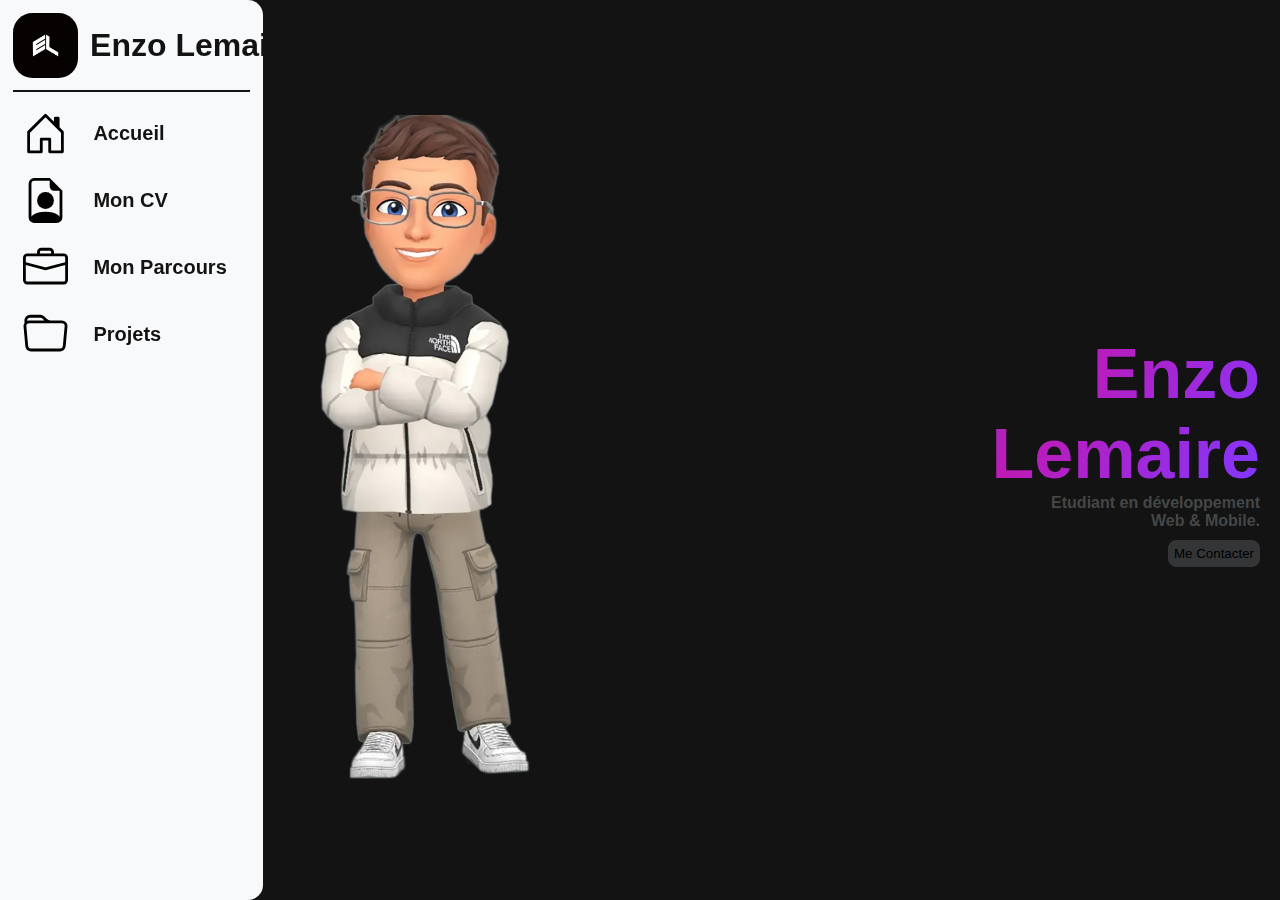
<file: index.html>
<!DOCTYPE html>
<html lang="fr">
<head>
    <link rel="stylesheet" href="assets/css/style.css">
    <link rel="shortcut icon" href="assets/img/favicon2.png" type="image/x-icon">
    <meta charset="UTF-8">
    <meta name="viewport" content="width=device-width, initial-scale=1.0">
    <title>Portofolio • Enzo Lemaire</title>
</head>
<body>
    <nav class="sidebar">
        <div class="logo-text">
            <img src="assets/img/68_generated.jpg" alt="">
            <h1>Enzo Lemaire</h1>
        </div>
        <hr>
        <div id="navicon">
            <button class="divhome" onclick="indexPage()">
                <img src="assets/img/icon/house-door.svg" width="45px" color=#1A1A1A alt="">
                <h2>Accueil</h2>
            </button>
            <button class="divcv" onclick="CVPage()">
                <img src="assets/img/icon/file-earmark-person.svg" width="45px" alt="">
                <h2>Mon CV</h2>
            </button>
            <button class="divparcours">
                <img src="assets/img/icon/briefcase.svg" width="45px" alt="">
                <h2>Mon Parcours</h2>
            </button>
            <button class="divprojets" onclick="projetPage()">
                <img src="assets/img/icon/folder.svg" width="45px" alt="">
                <h2>Projets</h2>
        </div>
        <script>
            function indexPage() {
              window.location.href = "/index.html";
            }
            function projetPage() {
              window.location.href = "/projet.html";
            }
            function CVPage() {
              window.location.href = "/cv.html";
            }
          </script>
    </nav>
    <section class="bitmoji">
        <img src="assets/img/Design_sans_titre.png" alt="">
    </section>
    <section class="home">
        <section class="quisuije">
            <h2>Enzo Lemaire</h2>
            <h4>Etudiant en développement</h4>
            <h4>Web & Mobile.</h4>
            <button class="contact">Me Contacter</button>
        </section>
    </section>
</body>
</html>
</file>
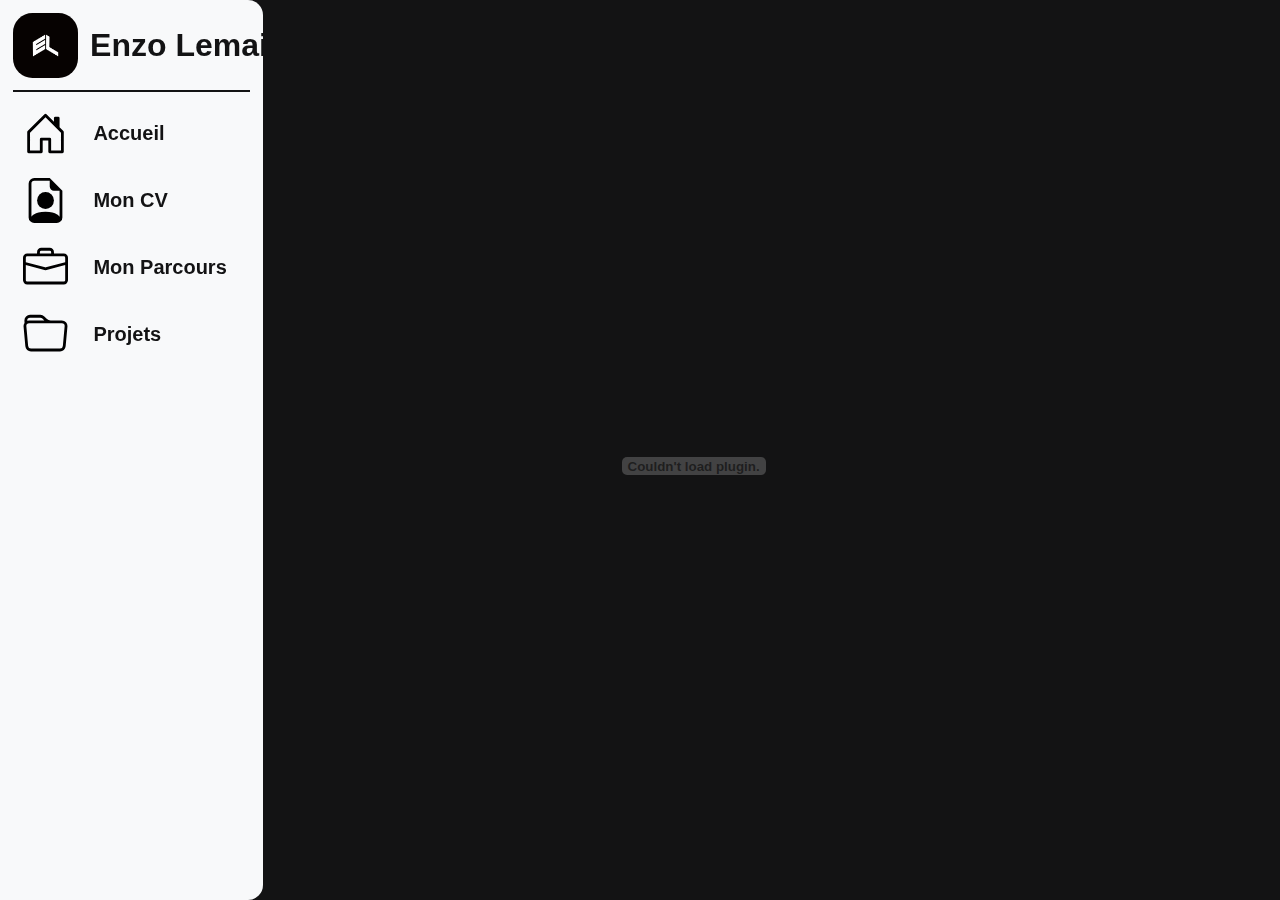
<file: cv.html>
<!DOCTYPE html>
<html lang="en">
<head>
    <meta charset="UTF-8">
    <link rel="stylesheet" href="assets/css/cv.css">
    <meta name="viewport" content="width=device-width, initial-scale=1.0">
    <title>CV • Enzo Lemaire</title>
</head>
<body>
    <nav class="sidebar">
        <div class="logo-text">
            <img src="assets/img/68_generated.jpg" alt="">
            <h1>Enzo Lemaire</h1>
        </div>
        <hr>
        <div id="navicon">
            <button class="divhome" onclick="indexPage()">
                <img src="assets/img/icon/house-door.svg" width="45px" color=#1A1A1A alt="">
                <h2>Accueil</h2>
            </button>
            <button class="divcv" onclick="CVPage()">
                <img src="assets/img/icon/file-earmark-person.svg" width="45px" alt="">
                <h2>Mon CV</h2>
            </button>
            <button class="divparcours">
                <img src="assets/img/icon/briefcase.svg" width="45px" alt="">
                <h2>Mon Parcours</h2>
            </button>
            <button class="divprojets" onclick="projetPage()">
                <img src="assets/img/icon/folder.svg" width="45px" alt="">
                <h2>Projets</h2>
        </div>
        <script>
            function indexPage() {
              window.location.href = "/index.html";
            }
            function projetPage() {
              window.location.href = "/projet.html";
            }
            function CVPage() {
              window.location.href = "/cv.html";
            }
          </script>
    </nav>
    <div class="cvpage">
        <h1>Mon CV</h1>
        <div class="pdf-container">
            <embed src="assets/img/CV_2024-05-14_Enzo_Lemaire.pdf" type="application/pdf" width="100%" height="600px" />
        </div>
    </div>
</body>
</html>
</file>
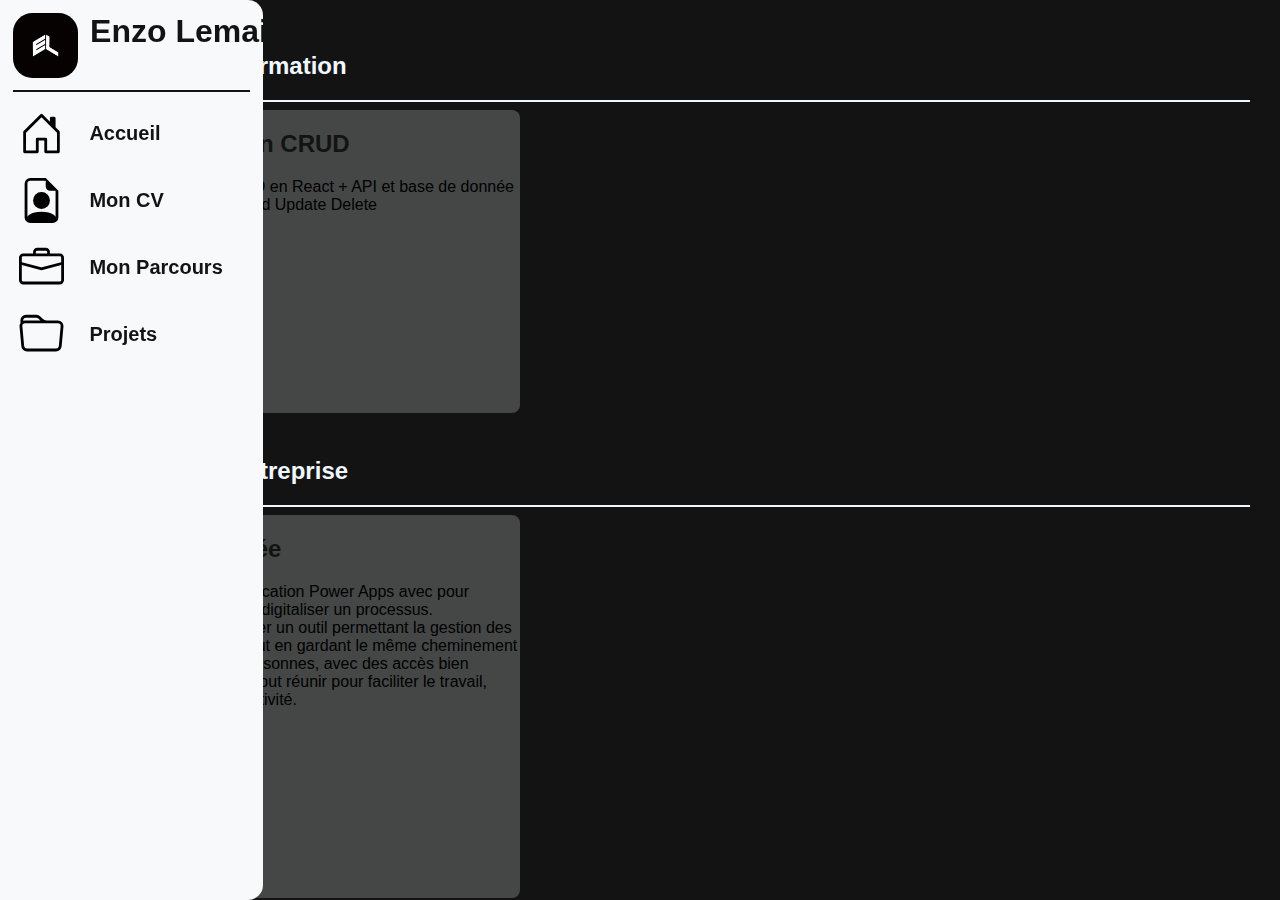
<file: projet.html>
<!DOCTYPE html>
<html lang="en">
<head>
    <meta charset="UTF-8">
    <meta name="viewport" content="width=device-width, initial-scale=1.0">
    <link rel="stylesheet" href="assets/css/projet.css">
    <title>Projet • Enzo Lemaire</title>

</head>
<body>
    <nav class="sidebar">
        <div class="logo-text">
            <img src="assets/img/68_generated.jpg" alt="">
            <h1>Enzo Lemaire</h1>
        </div>
        <hr>
        <div id="navicon">
            <button class="divhome vitriceTusoul" onclick="indexPage()">
                <img src="assets/img/icon/house-door.svg" width="45px" color=#1A1A1A alt="">
                <h2>Accueil</h2>
            </button>
            <button class="divcv vitriceTusoul" onclick="CVPage()">
                <img src="assets/img/icon/file-earmark-person.svg" width="45px" alt="">
                <h2>Mon CV</h2>
            </button>
            <button class="divparcours vitriceTusoul">
                <img src="assets/img/icon/briefcase.svg" width="45px" alt="">
                <h2>Mon Parcours</h2>
            </button>
            <button class="divprojets vitriceTusoul" onclick="projetPage()">
                <img src="assets/img/icon/folder.svg" width="45px" alt="">
                <h2>Projets</h2>
        </div>
        <script>
            function indexPage() {
              window.location.href = "/index.html";
            }
            function projetPage() {
              window.location.href = "/projet.html";
            }
            function CVPage() {
              window.location.href = "/cv.html";
            }
          </script>
    </nav>
    <section class="home">
        <section class="projet">
                <Section class="projetcours projetcommun" >
                    <h2 class="h2Projet">Projet en Formation</h2>
                    <hr class="hrProjet">
                    <div class="carrousel">
                        <div class="dossier" onclick="projet(`crud.html`)">
                            <h2>Création d'un CRUD</h2>
                            <p>Création d'un CRUD en React + API et base de donnée</p>
                            <p>CRUD : Create Read Update Delete</p>
                        </div>


                    </div>
                </Section>
                <Section class="projetsncf projetcommun">
                    <h2 class="h2Projet">Projet en Entreprise</h2>
                    <hr class="hrProjet">
                    <div class="carrousel">
                        <div class="dossier" onclick="projet(`Ramedifferee.html`)">
                            <h2>Rame Différée</h2>
                            <p>Création d'une application Power Apps avec pour objectif principal de digitaliser un processus.</p>
                            <p>L'objectif est de créer un outil permettant la gestion des Rames Différées tout en gardant le même cheminement avec les mêmes personnes, avec des accès bien différents, mais de tout réunir pour faciliter le travail, mais surtout la réactivité.</p>
                        </div>


                    </div>
                </Section>
            </section>
        </section>
    </body>
    <script src="assets/script/nav.js"></script>
</html>
</file>
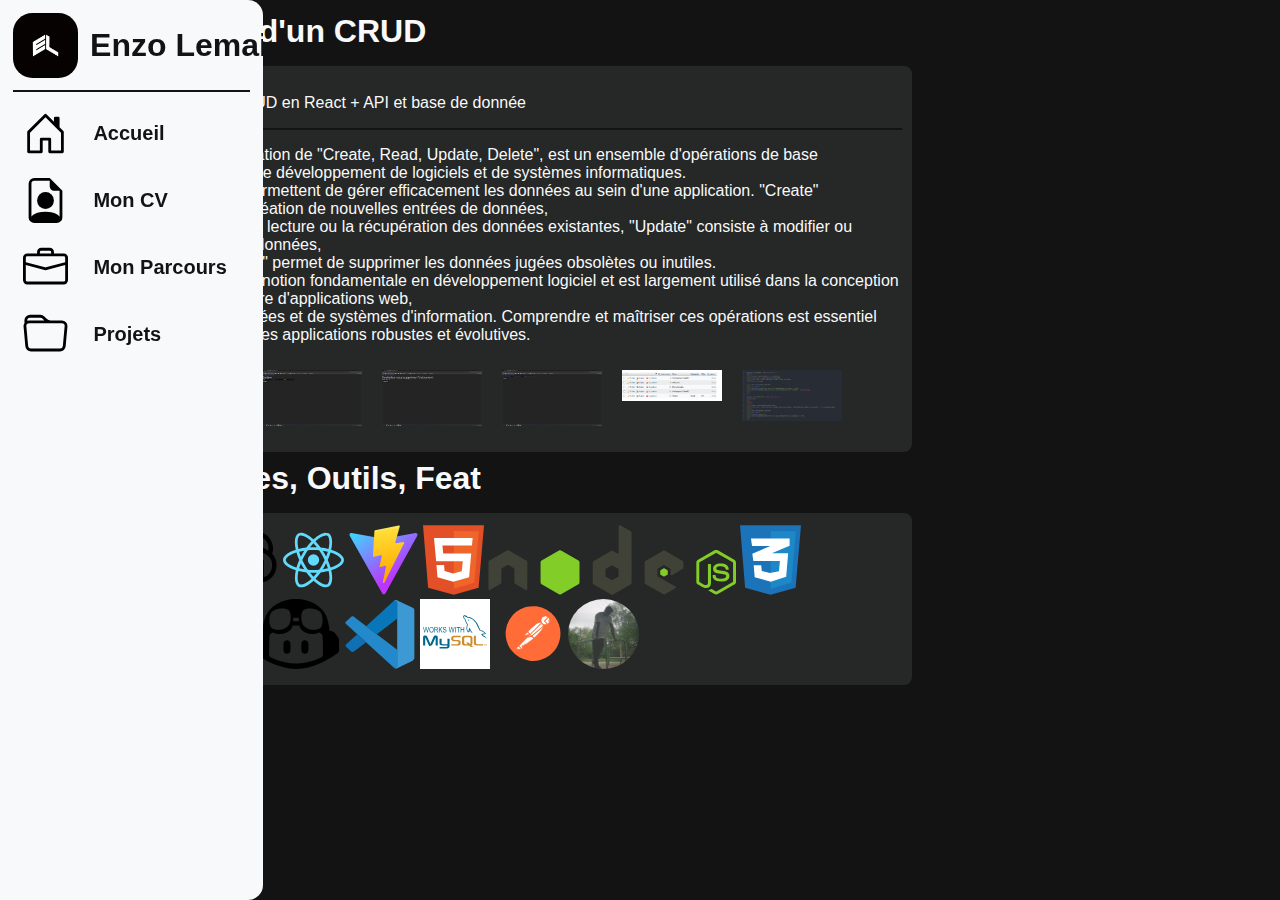
<file: projet/crud.html>
<!DOCTYPE html>
<html lang="en">
<head>
    <meta charset="UTF-8">
    <meta name="viewport" content="width=device-width, initial-scale=1.0">
    <link rel="stylesheet" href="../../assets/css/crud.css">
    <title>Document</title>

</head>
<body>
    <nav class="sidebar">
        <div class="logo-text">
            <img src="../../assets/img/68_generated.jpg" alt="">
            <h1>Enzo Lemaire</h1>
        </div>
        <hr>
        <div id="navicon">
            <button class="divhome" onclick="indexPage()"">
                <img src="../../assets/img/icon/house-door.svg" width="45px" color=#1A1A1A alt="">
                <h2>Accueil</h2>
            </button>
            <button class="divcv" onclick="projetPage()">
                <img src="../../assets/img/icon/file-earmark-person.svg" width="45px" alt="">
                <h2>Mon CV</h2>
            </button>
            <button class="divparcours">
                <img src="../../assets/img/icon/briefcase.svg" width="45px" alt="">
                <h2>Mon Parcours</h2>
            </button>
            <button class="divprojets" href="projet.html"onclick="projetPage()">
                <img src="../../assets/img/icon/folder.svg" width="45px" alt="">
                <h2>Projets</h2>
        </div>
        <script>
            function indexPage() {
              window.location.href = "/index.html";
            }
            function projetPage() {
              window.location.href = "/projet.html";
            }
          </script>
    </nav>
    <section class="crudpage">
        <h1 class="crudtittle">Création d'un CRUD</h1>
        <div class="crud-container">
            <div class="crud-description">
                <p>Création d'un CRUD en React + API et base de donnée</p>
                <hr>
                <p>Un CRUD, abréviation de "Create, Read, Update, Delete", est un ensemble d'opérations de base essentielles dans le développement de logiciels et de systèmes informatiques. <br>
                     Ces opérations permettent de gérer efficacement les données au sein d'une application. "Create" correspond à la création de nouvelles entrées de données, <br>
                      "Read" implique la lecture ou la récupération des données existantes, "Update" consiste à modifier ou mettre à jour ces données, <br>
                       tandis que "Delete" permet de supprimer les données jugées obsolètes ou inutiles. <br>
                        Le CRUD est une notion fondamentale en développement logiciel et est largement utilisé dans la conception et la mise en œuvre d'applications web, <br>
                         de bases de données et de systèmes d'information. Comprendre et maîtriser ces opérations est essentiel pour développer des applications robustes et évolutives.</p>
            </div>
            <div class="gallery">
                <div class="thumbnail" onclick="openCarousel(0)">
                    <img src="../../assets/img/crud/home.png" alt="Image 1">
                </div>
                <div class="thumbnail" onclick="openCarousel(1)">
                    <img src="../../assets/img/crud/edit.png" alt="Image 2">
                </div>
                <div class="thumbnail" onclick="openCarousel(2)">
                    <img src="../../assets/img/crud/delete.png" alt="Image 3">
                </div>
                <div class="thumbnail" onclick="openCarousel(3)">
                    <img src="../../assets/img/crud/add.png" alt="Image 4">
                </div>
                <div class="thumbnail" onclick="openCarousel(3)">
                    <img src="../../assets/img/crud/sql.png" alt="Image 5">
                </div>
                <div class="thumbnail" onclick="openCarousel(3)">
                    <img src="../../assets/img/crud/apicode.png" alt="Image 6">
                </div>
            </div>
        
            <div id="carousel" class="carousel">
                <span class="close" onclick="closeCarousel()">&times;</span>
                <button class="prev" onclick="plusSlides(-1)">&#10094;</button>
                <button class="next" onclick="plusSlides(1)">&#10095;</button>
                <div class="carousel-content">
                    <div class="slide">
                        <img src="../../assets/img/crud/home.png" alt="Image 1">
                    </div>
                    <div class="slide">
                        <img src="../../assets/img/crud/edit.png" alt="Image 2">
                    </div>
                    <div class="slide">
                        <img src="../../assets/img/crud/delete.png" alt="Image 3">
                    </div>
                    <div class="slide">
                        <img src="../../assets/img/crud/add.png" alt="Image 4">
                    </div>
                    <div class="slide">
                        <img src="../../assets/img/crud/sql.png" alt="Image 5">
                    </div>
                    <div class="slide">
                        <img src="../../assets/img/crud/apicode.png" alt="Image 6">
                    </div>
                </div>
            </div>

            <script src="../script.js"></script>
        </div>
        <div class="outlislang">
            <h1 class="crudtittle">Languages, Outils, Feat</h1>
            <div class="crud-container">
                <div class="crud-description">
                    <img class="icon-outils" src="../assets/img/icon/github-icon-1.svg" alt="">
                    <img class="icon-outils" src="../assets/img/icon/chatgpt-6.svg" alt="">
                    <img class="icon-outils" src="../assets/img/icon/react-2.svg" alt="">
                    <img class="icon-outils" src="../assets/img/icon/vitejs.svg" alt="">
                    <img class="icon-outils" src="../assets/img/icon/html-1.svg" alt="">
                    <img class="icon-outils" src="../assets/img/icon/nodejs.svg" alt="">
                    <img class="icon-outils" src="../assets/img/icon/css-3.svg" alt="">
                    <img class="icon-outils" src="../assets/img/icon/tailwind-css-2.svg" alt="">
                    <img class="icon-outils" src="../assets/img/icon/github-copilot-seeklogo.svg" alt="">
                    <img class="icon-outils" src="../assets/img/icon/visual-studio-code-1.svg" alt="">
                    <img class="icon-outils" src="../assets/img/icon/mysql-3.svg" alt="">
                    <img class="icon-outils" src="../assets/img/icon/postman.svg" alt="">
                    <img class="icon-outils vitrice" src="../assets/img/icon/IMG_20240514_192149_668.jpg" alt="">

                </div>
            </div>
        </div>
    </section>
    </body>
    <script src="../../assets/script/nav.js"></script>
</html>
</file>
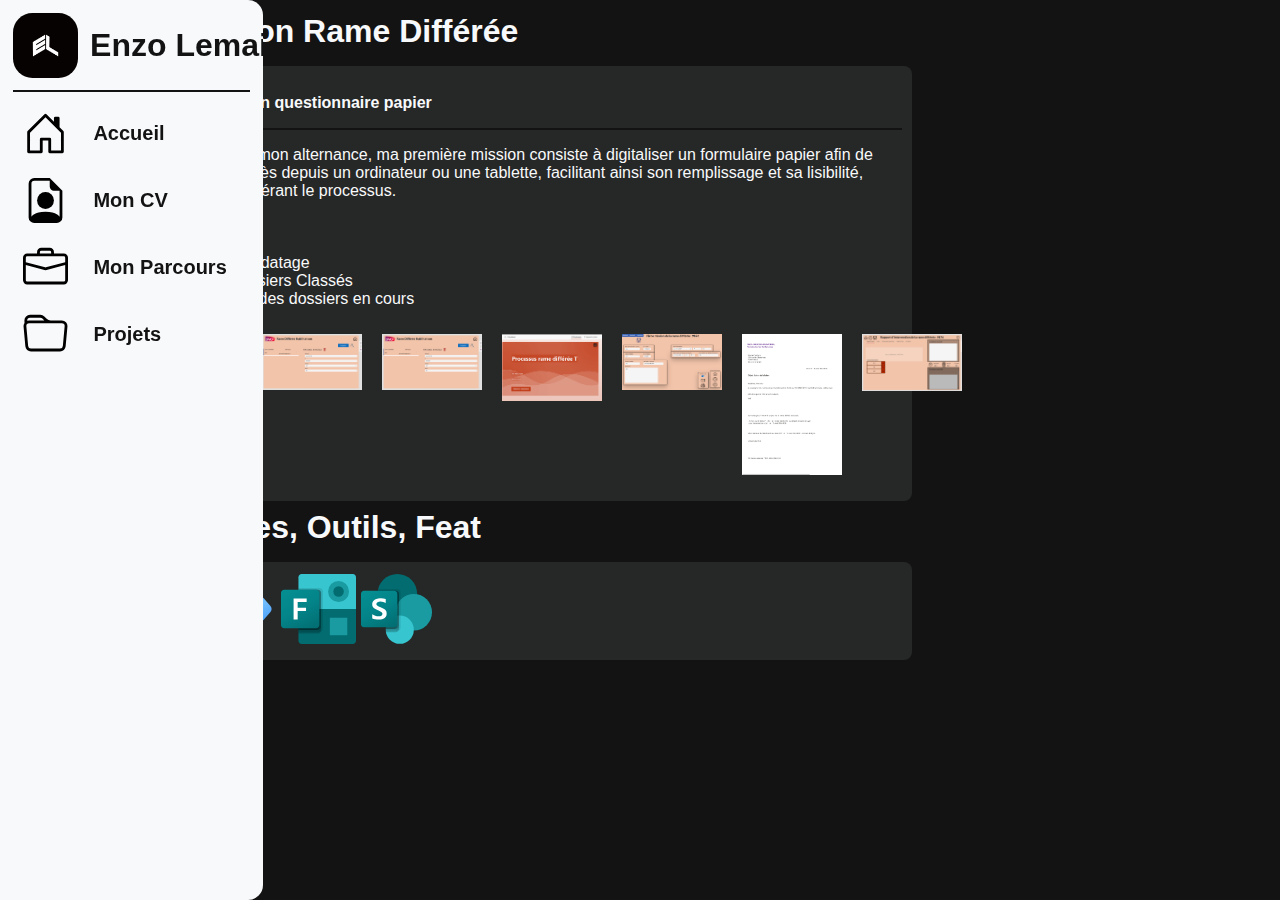
<file: projet/RameDifferee.html>
<!DOCTYPE html>
<html lang="en">
<head>
    <meta charset="UTF-8">
    <meta name="viewport" content="width=device-width, initial-scale=1.0">
    <link rel="stylesheet" href="../../assets/css/crud.css">
    <title>Rame différée • Enzo Lemaire</title>

</head>
<body>
    <nav class="sidebar">
        <div class="logo-text">
            <img src="../../assets/img/68_generated.jpg" alt="">
            <h1>Enzo Lemaire</h1>
        </div>
        <hr>
        <div id="navicon">
            <button class="divhome" onclick="indexPage()"">
                <img src="../../assets/img/icon/house-door.svg" width="45px" color=#1A1A1A alt="">
                <h2>Accueil</h2>
            </button>
            <button class="divcv" onclick="projetPage()">
                <img src="../../assets/img/icon/file-earmark-person.svg" width="45px" alt="">
                <h2>Mon CV</h2>
            </button>
            <button class="divparcours">
                <img src="../../assets/img/icon/briefcase.svg" width="45px" alt="">
                <h2>Mon Parcours</h2>
            </button>
            <button class="divprojets" href="projet.html"onclick="projetPage()">
                <img src="../../assets/img/icon/folder.svg" width="45px" alt="">
                <h2>Projets</h2>
        </div>
        <script>
            function indexPage() {
              window.location.href = "/index.html";
            }
            function projetPage() {
              window.location.href = "/projet.html";
            }
          </script>
    </nav>
    <section class="crudpage">
        <h1 class="crudtittle">Application Rame Différée</h1>
        <div class="crud-container">
            <div class="crud-description">
                <p><b
                    >Digitalisation d'un questionnaire papier</b></p>
                <hr>
                <p>Dans le cadre de mon alternance, ma première mission consiste à digitaliser un formulaire papier afin de permettre son accès depuis un ordinateur ou une tablette, facilitant ainsi son remplissage et sa lisibilité, mais surtout accélérant le processus. <br> <br>
                <b><u>Ajout:</u></b> <br> <br>
                • Systèmes d'horodatage <br>
                • Gestion des dossiers Classés <br>
                • Meilleur gestion des dossiers en cours <br></p>
            </div>
            <div class="gallery">
                <div class="thumbnail" onclick="openCarousel(0)">
                    <img src="../../assets/img/ramediff/home.png" alt="Image 1">
                </div>
                <div class="thumbnail" onclick="openCarousel(1)">
                    <img src="../assets/img/ramediff/habilitation.png" alt="Image 2">
                </div>
                <div class="thumbnail" onclick="openCarousel(2)">
                    <img src="../assets/img/ramediff/habilitation.png" alt="Image 3">
                </div>
                <div class="thumbnail" onclick="openCarousel(3)">
                    <img src="../assets/img/ramediff/forms.png" alt="Image 4">
                </div>
                <div class="thumbnail" onclick="openCarousel(4)">
                    <img src="../assets/img/ramediff/fichemission.png" alt="Image 5">
                </div>
                <div class="thumbnail" onclick="openCarousel(5)">
                    <img src="../assets/img/ramediff/ficheMPDF_page-0001.jpg" alt="Image 6">
                </div>
                <div class="thumbnail" onclick="openCarousel(6)">
                    <img src="../assets/img/ramediff/reponseForm.png" alt="Image 7">
                </div>
            </div>
        
            <div id="carousel" class="carousel">
                <span class="close" onclick="closeCarousel()">&times;</span>
                <button class="prev" onclick="plusSlides(-1)">&#10094;</button>
                <button class="next" onclick="plusSlides(1)">&#10095;</button>
                <div class="carousel-content">
                    <div class="slide">
                        <img src="../../assets/img/ramediff/home.png" alt="Image 1">
                    </div>
                    <div class="slide">
                        <img src="../assets/img/ramediff/habilitation.png" alt="Image 2">
                    </div>
                    <div class="slide">
                        <img src="../assets/img/ramediff/habilitation.png" alt="Image 3">
                    </div>
                    <div class="slide">
                        <img src="../assets/img/ramediff/forms.png" alt="Image 4">
                    </div>
                    <div class="slide">
                        <img src="../assets/img/ramediff/fichemission.png" alt="Image 5">
                    </div>
                    <div class="slide">
                        <img src="../assets/img/ramediff/ficheMPDF_page-0001.jpg" alt="Image 6">
                    </div>
                    <div class="slide">
                        <img src="../assets/img/ramediff/reponseForm.png" alt="Image 7">
                    </div>
                </div>
            </div>

            <script src="../script.js"></script>
        </div>
        <div class="outlislang">
            <h1 class="crudtittle">Languages, Outils, Feat</h1>
            <div class="crud-container">
                <div class="crud-description">
                    <img class="icon-outils" src="../assets/img/ramediff/icons8-microsoft-power-apps-2020.svg" alt="">
                    <img class="icon-outils" src="../assets/img/ramediff/icons8-microsoft-power-automate-2020.svg" alt="">
                    <img class="icon-outils" src="../assets/img/ramediff/microsoft-forms-2019-present-.svg" alt="">
                    <img class="icon-outils" src="../assets/img/ramediff/microsoft-office-sharepoint-2018-present--1.svg" alt="">
                </div>
            </div>
        </div>
    </section>
    </body>
    <script src="../../assets/script/nav.js"></script>
</html>
</file>
<file: assets/css/style.css>
h1{
    margin: 0%;
    padding: 0%;
}

body{
    margin: 0px;
    padding: 0px;
    height: 100vh;
    font-family: 'Poppins', sans-serif;
    background-color: #131314;
    display: flex;
}

h2{
    color: #131314;
}

hr{
    margin-top: 12.5px;
    border: 1px solid #131314;
    width: 100%;
    height: 0px;
}
.nav{
    z-index: 2;
}

button{
    background: none;
    border: none;
    border-radius: 5px;
    cursor:pointer;
    transition: 0.3s;
}

button:hover{
    transform: scale(1.1);
}

.sidebar{
    display: flex;
    align-content: flex-start;
    overflow: hidden;
    flex-wrap: wrap;
    background-color: #f8f9fa;
    height: 100vh;
    width: 90px;
    z-index: 1;
    position: fixed;
    border-radius: 0px 15px 15px 0;
    transition: 0.3s;
    padding: 12.5px;
    box-sizing: border-box;
}

.sidebar:hover {
    width: 262.5px;
}


@media screen and (max-width: 850px){
    .sidebar{
    height: 65px;
    width: 65px;
    border-radius: 19.5px;
    background: #131314;
    margin-left: 12.5px;
    margin-top: 12.5px;
    padding: 0px;
    }

    .sidebar:hover{
        height: 100vh;
        width: 262.5px;
        border-radius: 15px;
        background: #f8f9fa;
        margin-left: 0px;
        margin-top: 0px;
        padding: 12.5px;
        }
     
        .bitmoji {
            margin-left: 0vw;
            margin-right: 0vw;
            display: flex;
            justify-content: center;
            align-items: center;
        }
        
        .bitmoji img{
            height: 670px;
        }

}

.sidebar img{
    height: 65px;
    border-radius: 30%;
}

.logo-text{
    display: flex;
    align-items: center;
    height: 65px;
}

.logo-text h1{
    padding-left: 12.6px;
    color: #131314;
    width: 250px;
}

.divhome{
    display: flex;
    width: 250px;
    padding-left: 10px;
    align-items: center;
}

.divcv{
    display: flex;
    width: 250px;
    padding-left: 10px;
    align-items: center;
}

.divparcours{
    display: flex;
    width: 250px;
    padding-left: 10px;
    align-items: center;
}

.divprojets{
    display: flex;
    width: 250px;
    padding-left: 10px;
    align-items: center;
}

.divhome h2{
    padding-left: 25.9px;
}

.divcv h2{
    padding-left: 25.9px;
}

.divparcours h2{
    padding-left: 25.9px;
}

.divprojets h2{
    padding-left: 25.9px;
}


.home{
    margin-left: 90px;
}

.home p{
    margin: 0%;
}

.quisuije {
    display: flex;
    padding-right: 20px;
    height: 100vh;
    flex-direction: column;
    align-items: end;
    justify-content: center;
}

.quisuije h2{
    font-size: 70px;
    text-align: end;
    margin: 0%;
    background: -webkit-linear-gradient(330deg, #2f6bec,#be1ab6, #8138ff);
    -webkit-background-clip: text;
    -webkit-text-fill-color: transparent;
}

.quisuije h4{
    margin: 0%;
    color: #444746;
}

.contact{
    margin-top: 10px;
    border: solid 1px #333537;
    background: #333537;
    border-radius: 8px;
    padding: 5px;
}

.bitmoji {
    margin-left: 25vw;
    margin-right: 15vw;
    display: flex;
    justify-content: center;
    align-items: center;
}

.bitmoji img{
    height: 670px;
}

.cvpage{
    padding-left: 120px;
}

.cvpage h1{
}
</file>
<file: assets/css/cv.css>
h1{
    margin: 0%;
    padding: 0%;
}

body{
    margin: 0px;
    padding: 0px;
    height: 100vh;
    font-family: 'Poppins', sans-serif;
    background-color: #131314;
    display: flex;
}

h2{
    color: #131314;
}

hr{
    margin-top: 12.5px;
    border: 1px solid #131314;
    width: 100%;
    height: 0px;
}
.nav{
    z-index: 2;
}

button{
    background: none;
    border: none;
    border-radius: 5px;
    cursor:pointer;
    transition: 0.3s;
}

button:hover{
    transform: scale(1.1);
}

.sidebar{
    display: flex;
    align-content: flex-start;
    overflow: hidden;
    flex-wrap: wrap;
    background-color: #f8f9fa;
    height: 100vh;
    width: 90px;
    z-index: 1;
    position: fixed;
    border-radius: 0px 15px 15px 0;
    transition: 0.3s;
    padding: 12.5px;
    box-sizing: border-box;
}

.sidebar:hover {
    width: 262.5px;
}


@media screen and (max-width: 850px){
    .sidebar{
    height: 65px;
    width: 65px;
    border-radius: 19.5px;
    background: #131314;
    margin-left: 12.5px;
    margin-top: 12.5px;
    padding: 0px;
    }

    .sidebar:hover{
        height: 100vh;
        width: 262.5px;
        border-radius: 15px;
        background: #f8f9fa;
        margin-left: 0px;
        margin-top: 0px;
        padding: 12.5px;
        }
     
        .bitmoji {
            margin-left: 0vw;
            margin-right: 0vw;
            display: flex;
            justify-content: center;
            align-items: center;
        }
        
        .bitmoji img{
            height: 670px;
        }

}

.sidebar img{
    height: 65px;
    border-radius: 30%;
}

.logo-text{
    display: flex;
    align-items: center;
    height: 65px;
}

.logo-text h1{
    padding-left: 12.6px;
    color: #131314;
    width: 250px;
}

.divhome{
    display: flex;
    width: 250px;
    padding-left: 10px;
    align-items: center;
}

.divcv{
    display: flex;
    width: 250px;
    padding-left: 10px;
    align-items: center;
}

.divparcours{
    display: flex;
    width: 250px;
    padding-left: 10px;
    align-items: center;
}

.divprojets{
    display: flex;
    width: 250px;
    padding-left: 10px;
    align-items: center;
}

.divhome h2{
    padding-left: 25.9px;
}

.divcv h2{
    padding-left: 25.9px;
}

.divparcours h2{
    padding-left: 25.9px;
}

.divprojets h2{
    padding-left: 25.9px;
}


.home{
    margin-left: 90px;
}

.quisuije {
    display: flex;
    padding-right: 20px;
    height: 100vh;
    flex-direction: column;
    align-items: end;
    justify-content: center;
}

.quisuije h2{
    font-size: 70px;
    text-align: end;
    margin: 0%;
    background: -webkit-linear-gradient(330deg, #2f6bec,#be1ab6, #8138ff);
    -webkit-background-clip: text;
    -webkit-text-fill-color: transparent;
}

.quisuije h4{
    margin: 0%;
    color: #444746;
}

.contact{
    margin-top: 10px;
    border: solid 1px #333537;
    background: #333537;
    border-radius: 8px;
    padding: 5px;
}

.bitmoji {
    margin-left: 25vw;
    margin-right: 15vw;
    display: flex;
    justify-content: center;
    align-items: center;
}

.bitmoji img{
    height: 670px;
}

.cvpage{
    padding-left: 120px;
    padding-top: 1%;
    height: 100%;
    box-sizing: border-box;
    width: 99dvw;
}

.cvpage h1{
    color: #f8f9fa;
    padding-bottom: 1%;
}

.bordercv {
    border: solid 2px #f8f9fa;
    width: 60%;
}

.pdf-container{
    display: flex;
    justify-content: center;
    align-items: center;
}

.pdf-container embed {
    height: 90dvh;
}
</file>
<file: assets/css/projet.css>
h1{
    margin: 0%;
    padding: 0%;
}

body{
    margin: 0px;
    padding: 0px;
    height: 100vh;
    font-family: 'Poppins', sans-serif;
    background-color: #131314;
    display: flex;
}

h2{
    color: #131314;
}

hr{
    margin-top: 12.5px;
    border: 1px solid #131314;
    width: 1000%;
    height: 0px;
}

button{
    background: none;
    border: none;
    border-radius: 5px;
    cursor:pointer;
    transition: 0.3s;
}

button:hover{
    transform: scale(1.1);
}

.sidebar{
    display: flex;
    align-content: flex-start;
    overflow: hidden;
    flex-wrap: wrap;
    background-color: #f8f9fa;
    height: 100dvh;
    width: 90px;
    z-index: 1;
    position: fixed;
    border-radius: 0px 15px 15px 0;
    transition: 0.3s;
    padding: 12.5px;
    box-sizing: border-box;
}

.sidebar:hover {
    width: 262.5px;
}


@media screen and (max-width: 850px){
    .sidebar{
    height: 65px;
    width: 65px;
    border-radius: 19.5px;
    background: #131314;
    margin-left: 12.5px;
    margin-top: 12.5px;
    padding: 0px;
    }

    .sidebar:hover{
        height: 100vh;
        width: 262.5px;
        border-radius: 15px;
        background: #f8f9fa;
        margin-left: 0px;
        margin-top: 0px;
        padding: 12.5px;
        }
     

}

.sidebar img{
    height: 65px;
    border-radius: 30%;
}

.logo-text{
    display: flex;
    height: 65px;
}

.logo-text h1{
    padding-left: 12.6px;
    color: #131314;
    width: 250px;
}
.vitriceTusoul{
    display: flex;
    width: 250px;
    align-items: center;
}

.vitriceTusoul h2{
    padding-left: 25.9px;
}
.home{
    width: 100%;
}

.home p{
    margin: 0%;
}


.quisuije h2{
    font-size: 70px;
    text-align: end;
    margin: 0%;
    background: -webkit-linear-gradient(330deg, #2f6bec,#be1ab6, #8138ff);
    -webkit-background-clip: text;
    -webkit-text-fill-color: transparent;
}

.projet{
    display:flex;
    height: 100vh;
    width: 100%;
    flex-direction: column;
}

.projetcommun{
    flex-grow: 1;
    padding: 2rem;
    padding-left: 120px;
}

.carrousel{
    display: flex;
    overflow-x: auto;
    width: 99%;
    height: 89%;
    justify-content: start;
    gap: 2rem;

}

.carrousel::-webkit-scrollbar{
    background-color: #000;
}

.carrousel::-webkit-scrollbar-thumb{
    background-color: #444746;
    border-radius: 10px;
}

.dossier{
    height: 100%;
    max-width: 400px;
    min-width: 400px;
    background-color: #444746;
    border-radius: 8px;
}

.h2Projet {
    color: aliceblue;
}

.hrProjet {
    border: solid 1px aliceblue;
    width: 100%;
}
</file>
<file: assets/css/crud.css>
h1{
    margin: 0%;
    padding: 0%;
}

body{
    margin: 0px;
    padding: 0px;
    height: 100vh;
    font-family: 'Poppins', sans-serif;
    background-color: #131314;
    display: flex;
}

h2{
    color: #131314;
}

hr{
    margin-top: 12.5px;
    border: 1px solid #131314;
    width: 100%;
    height: 0px;
}
.nav{
    z-index: 2;
}

button{
    background: none;
    border: none;
    border-radius: 5px;
    cursor:pointer;
    transition: 0.3s;
}

button:hover{
    transform: scale(1.1);
}

.sidebar{
    display: flex;
    align-content: flex-start;
    overflow: hidden;
    flex-wrap: wrap;
    background-color: #f8f9fa;
    height: 100vh;
    width: 90px;
    z-index: 1;
    position: fixed;
    border-radius: 0px 15px 15px 0;
    transition: 0.3s;
    padding: 12.5px;
    box-sizing: border-box;
}

.sidebar:hover {
    width: 262.5px;
}


@media screen and (max-width: 850px){
    .sidebar{
    height: 65px;
    width: 65px;
    border-radius: 19.5px;
    background: #131314;
    margin-left: 12.5px;
    margin-top: 12.5px;
    padding: 0px;
    }

    .sidebar:hover{
        height: 100vh;
        width: 262.5px;
        border-radius: 15px;
        background: #f8f9fa;
        margin-left: 0px;
        margin-top: 0px;
        padding: 12.5px;
        }
     
        .bitmoji {
            margin-left: 0vw;
            margin-right: 0vw;
            display: flex;
            justify-content: center;
            align-items: center;
        }
        
        .bitmoji img{
            height: 670px;
        }

}

.sidebar img{
    height: 65px;
    border-radius: 30%;
}

.logo-text{
    display: flex;
    align-items: center;
    height: 65px;
}

.logo-text h1{
    padding-left: 12.6px;
    color: #131314;
    width: 250px;
}

.divhome{
    display: flex;
    width: 250px;
    padding-left: 10px;
    align-items: center;
}

.divcv{
    display: flex;
    width: 250px;
    padding-left: 10px;
    align-items: center;
}

.divparcours{
    display: flex;
    width: 250px;
    padding-left: 10px;
    align-items: center;
}

.divprojets{
    display: flex;
    width: 250px;
    padding-left: 10px;
    align-items: center;
}

.divhome h2{
    padding-left: 25.9px;
}

.divcv h2{
    padding-left: 25.9px;
}

.divparcours h2{
    padding-left: 25.9px;
}

.divprojets h2{
    padding-left: 25.9px;
}


.home{
    margin-left: 90px;
}

.home p{
    margin: 0%;
}


.quisuije h2{
    font-size: 70px;
    text-align: end;
    margin: 0%;
    background: -webkit-linear-gradient(330deg, #2f6bec,#be1ab6, #8138ff);
    -webkit-background-clip: text;
    -webkit-text-fill-color: transparent;
}

.projet{
    display:flex;
    height: 100vh;
    width: 100%;
    flex-direction: column;
}

.projetcommun{
    background-color: #2f6bec;
    flex-grow: 1;
    padding: 2rem;
    padding-left: 120px;
}

.carrousel{
    display: flex;
    overflow-x: auto;
    background: #000;
    width: 99%;
    height: 89%;
    justify-content: start;
    gap: 2rem;

}

.carrousel::-webkit-scrollbar{
    background-color: #000;
}

.carrousel::-webkit-scrollbar-thumb{
    background-color: #444746;
    border-radius: 10px;
}

.dossier{
    height: 100%;
    max-width: 400px;
    min-width: 400px;
    background-color: #444746;
    border-radius: 8px;
}

.crudpage {
    margin-left: 120px;
    padding-top: 1%;
}


.crud-container{
    color: #f8f9fa;
    margin-top: 2%;
    padding: 3px;
    padding-left: 15px;
    border-radius: 8px;
    width: 60dvw;
    background: #000;
}

.crudtittle {
    color: #f8f9fa;
}

/* Styles pour la galerie de miniatures */
.gallery {
    display: flex;
}

.thumbnail {
    margin: 10px;
    cursor: pointer;
}

.thumbnail img {
    width: 100px;
    height: auto;
}

/* Styles pour le carrousel */
.carousel {
    display: none;
    position: fixed;
    z-index: 1000;
    left: 0;
    top: 0;
    width: 100%;
    height: 100%;
    background-color: rgba(0, 0, 0, 0.8);
    overflow: auto;
}

.carousel-content {
    display: flex;
}

.slide {
    display: none;
    align-items: center;
    justify-content: center;
}

.slide img {
    max-width: 90%;
    max-height: 90%;
}

.close {
    position: absolute;
    top: 15px;
    right: 35px;
    color: #f1f1f1;
    font-size: 40px;
    font-weight: bold;
    cursor: pointer;
}


/* Styles pour les boutons de navigation */
.prev, .next {
    position: absolute;
    top: 50%;
    transform: translateY(-50%);
    background-color: rgba(0, 0, 0, 0.5);
    color: white;
    font-size: 24px;
    border: none;
    cursor: pointer;
    padding: 10px;
    z-index: 1;
}

.prev {
    left: 10px;

}

.next {
    right: 10px;
}


.outlislang {
    margin-top: 1%;
}

.crud-container{
    padding: 12px;
    background-color: #262727;
}
.icon-outils {
    height: 70px;
}

.vitrice{
    border-radius: 50%;
}
</file>
